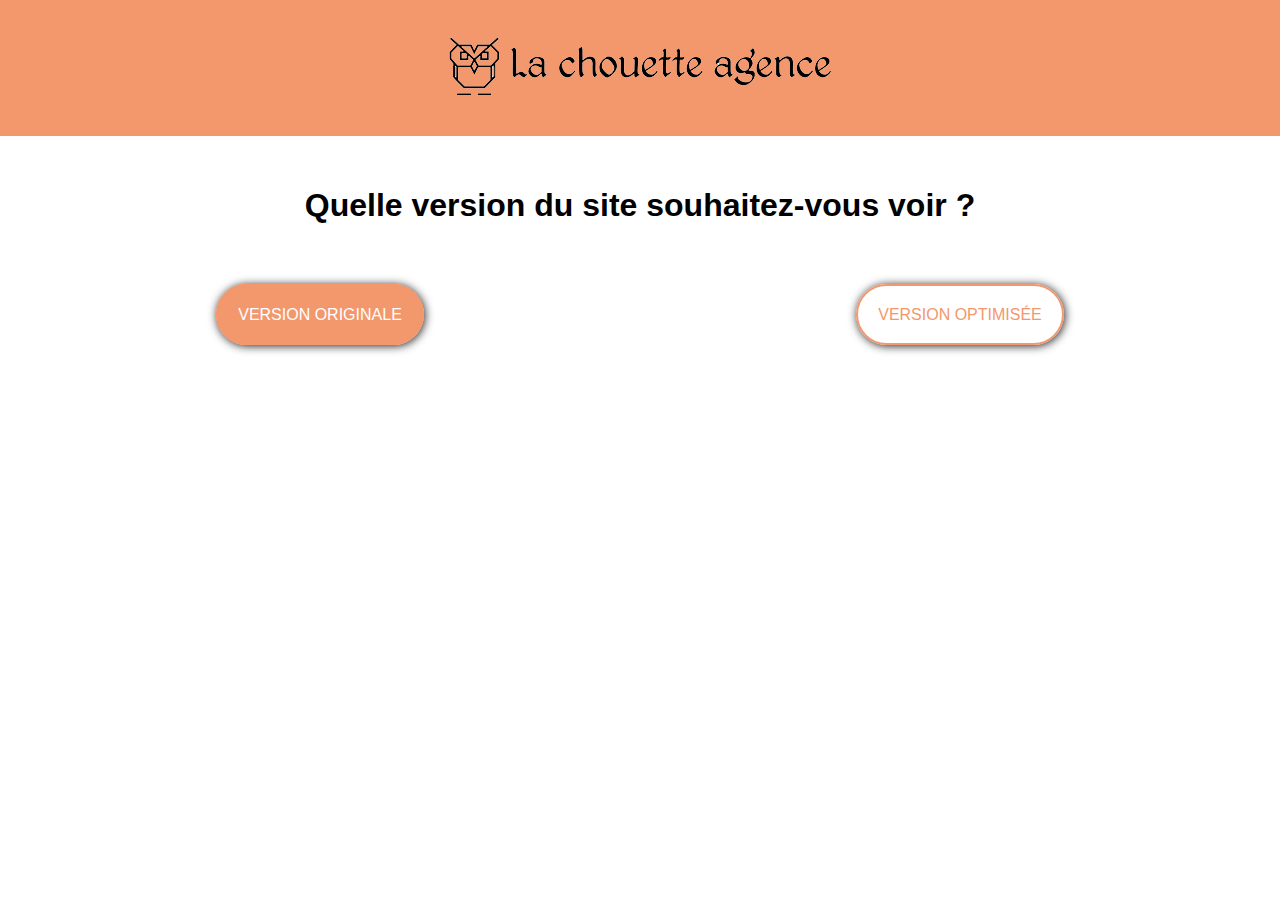
<file: index.html>
<!DOCTYPE html>
<html lang="fr">
<head>
    <meta charset="UTF-8">
    <meta name="viewport" content="width=device-width, initial-scale=1.0">
    <link rel="shortcut icon" type="image/png" href="./update/favicon.jpg">
    <link rel="stylesheet" type="text/css" href="style.css">
    <title>La Chouette agence</title>
</head>

<body>
<header>
    <img src="original/img/la-chouette-agence.png" alt="Logo de la Chouette agence" />
</header>

<main>
    <section>
        <h1>Quelle version du site souhaitez-vous voir ?</h1>
        <div class="div-choice">
            <div>
                <a target="_blank" href="original/index.html" class="btn-main btn-old">Version originale</a>
            </div>
            <div>
                <a target="_blank" href="update/index.html" class="btn-main btn-new">Version optimisée</a>
            </div>
        </div>
    </section>
</main>

</body>
</html>
</file>
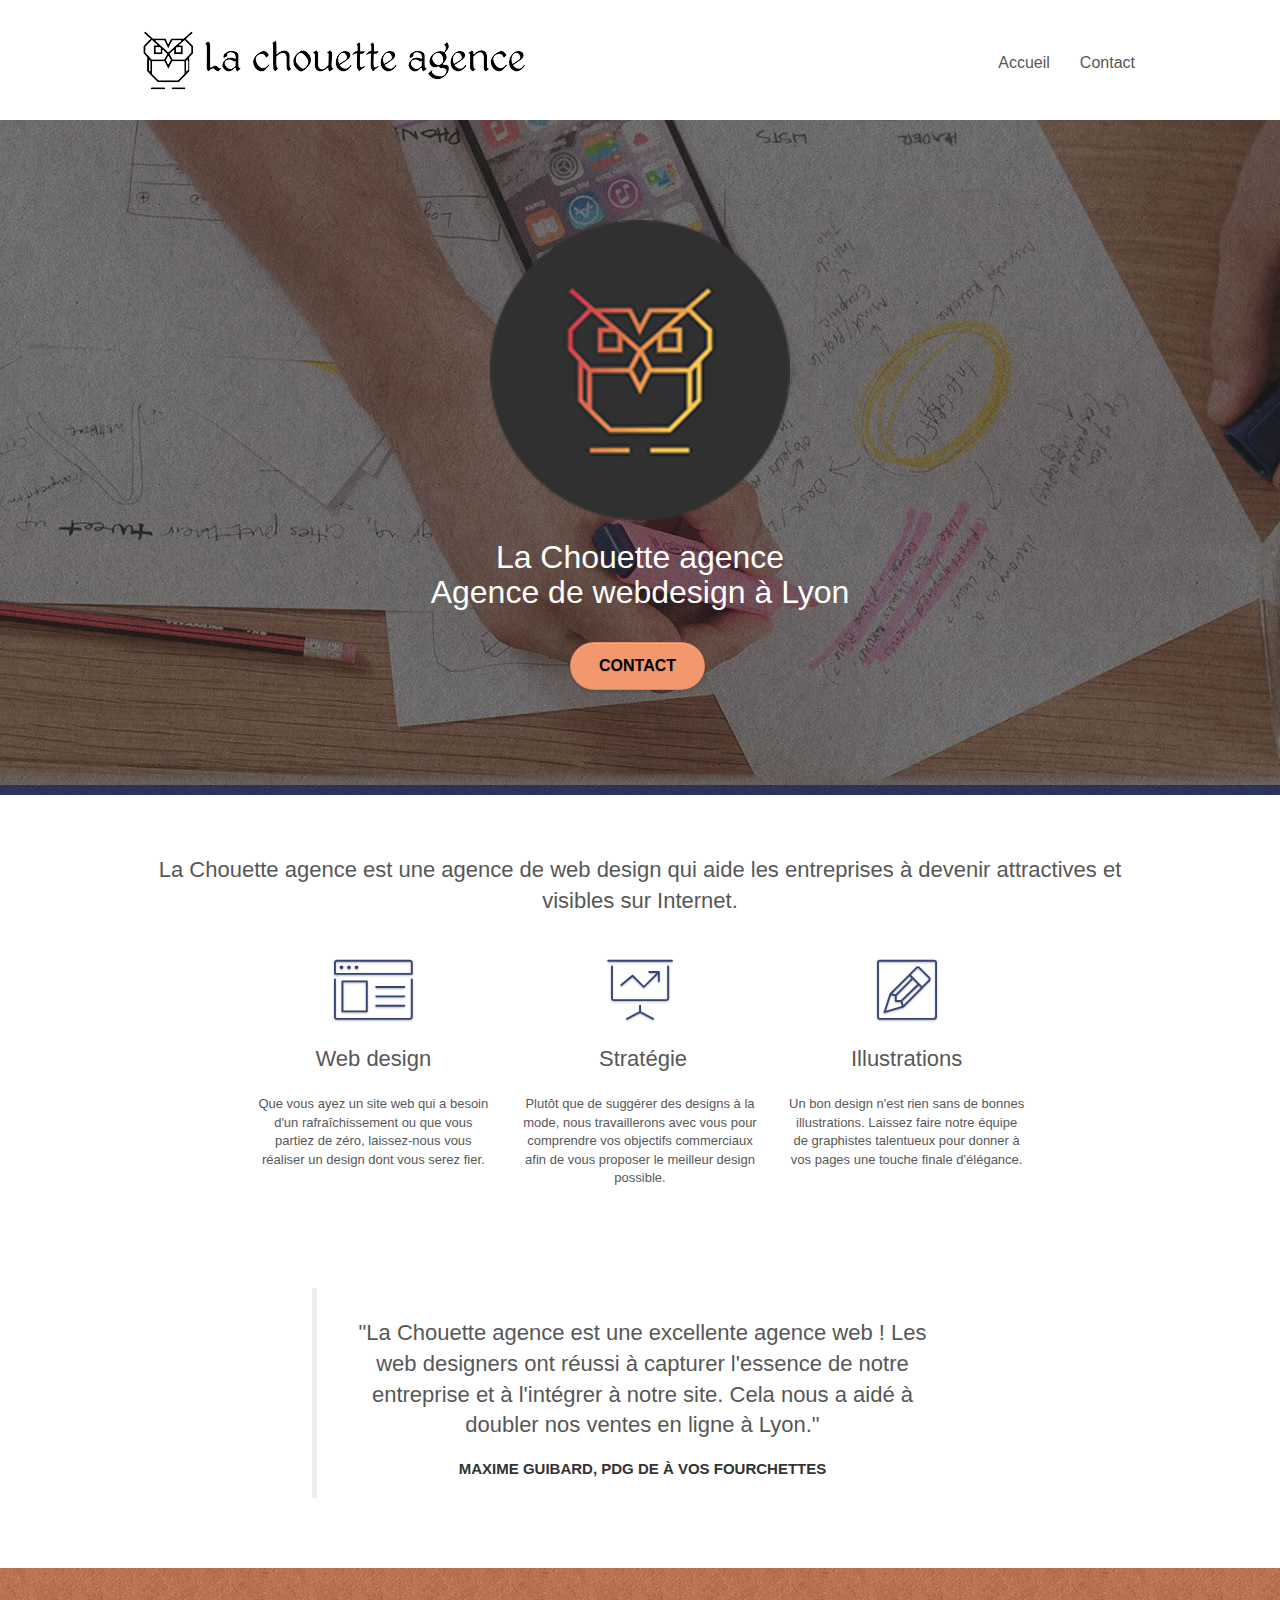
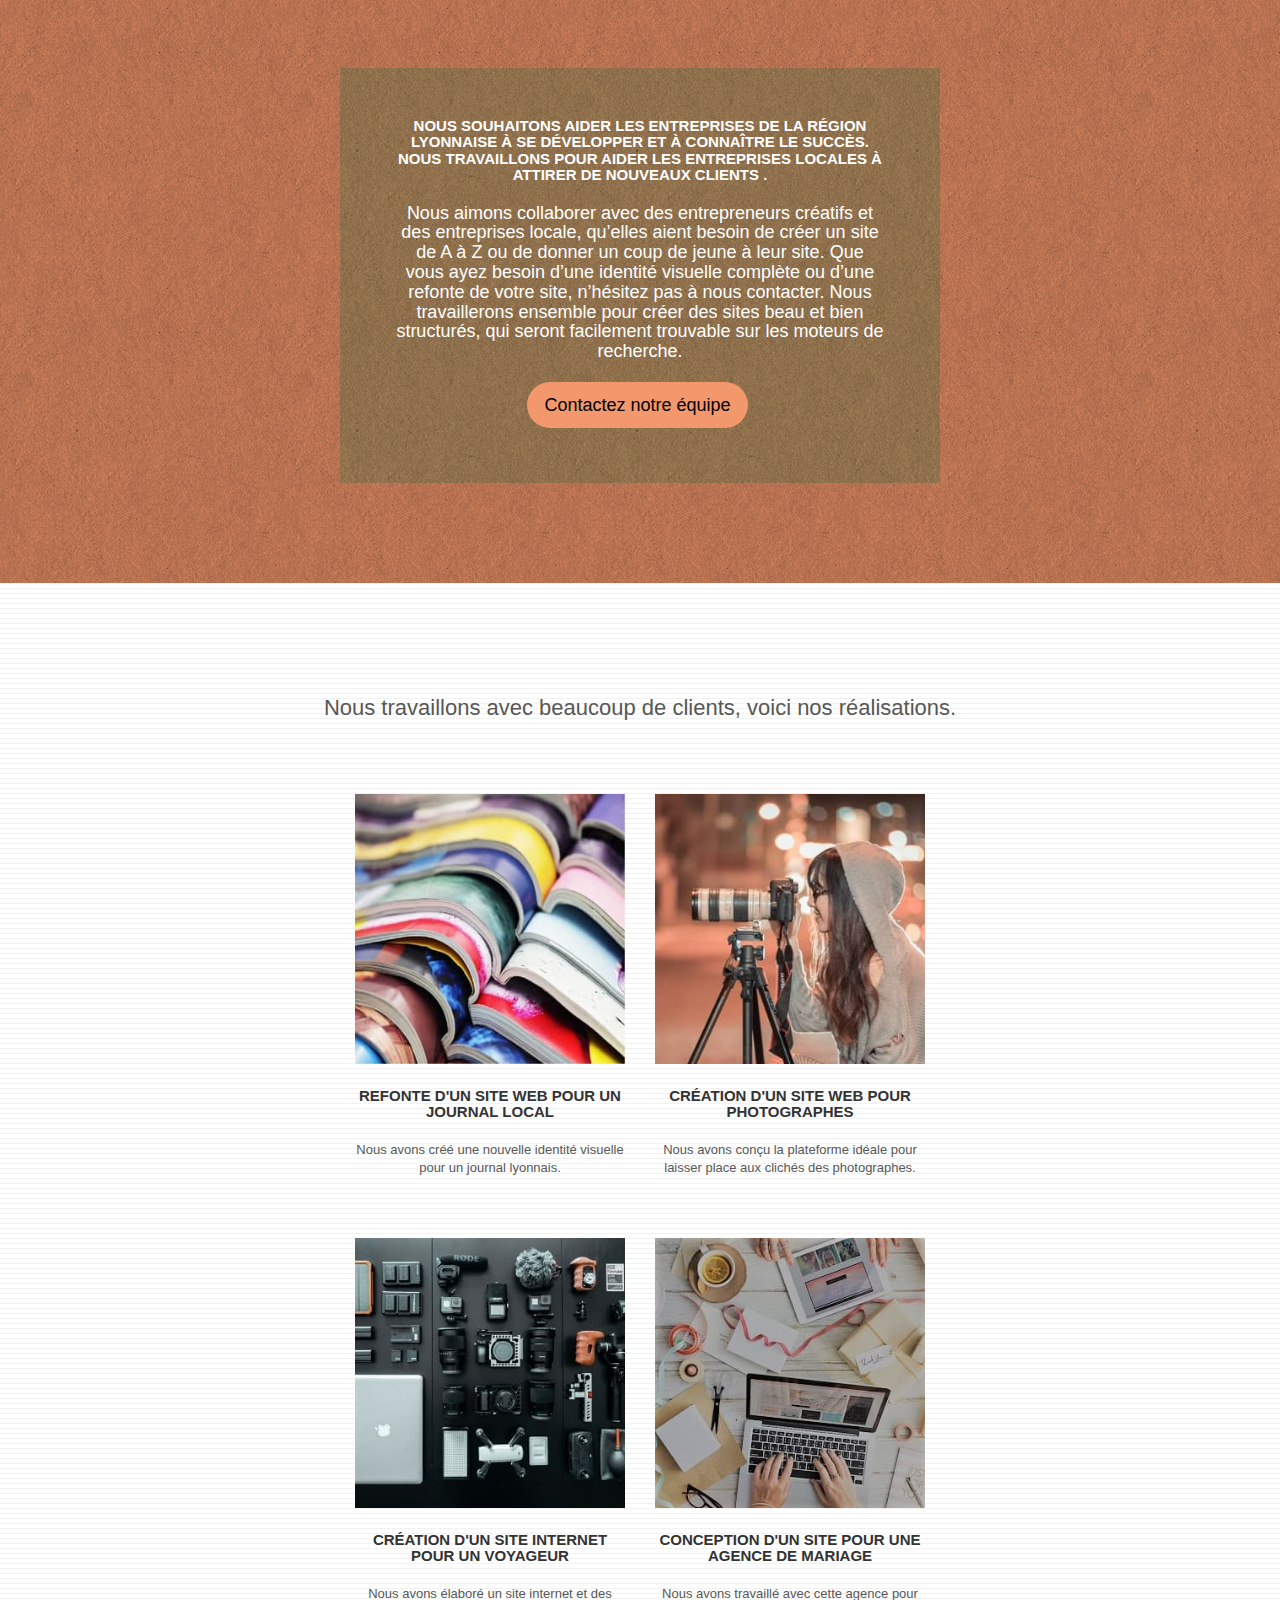
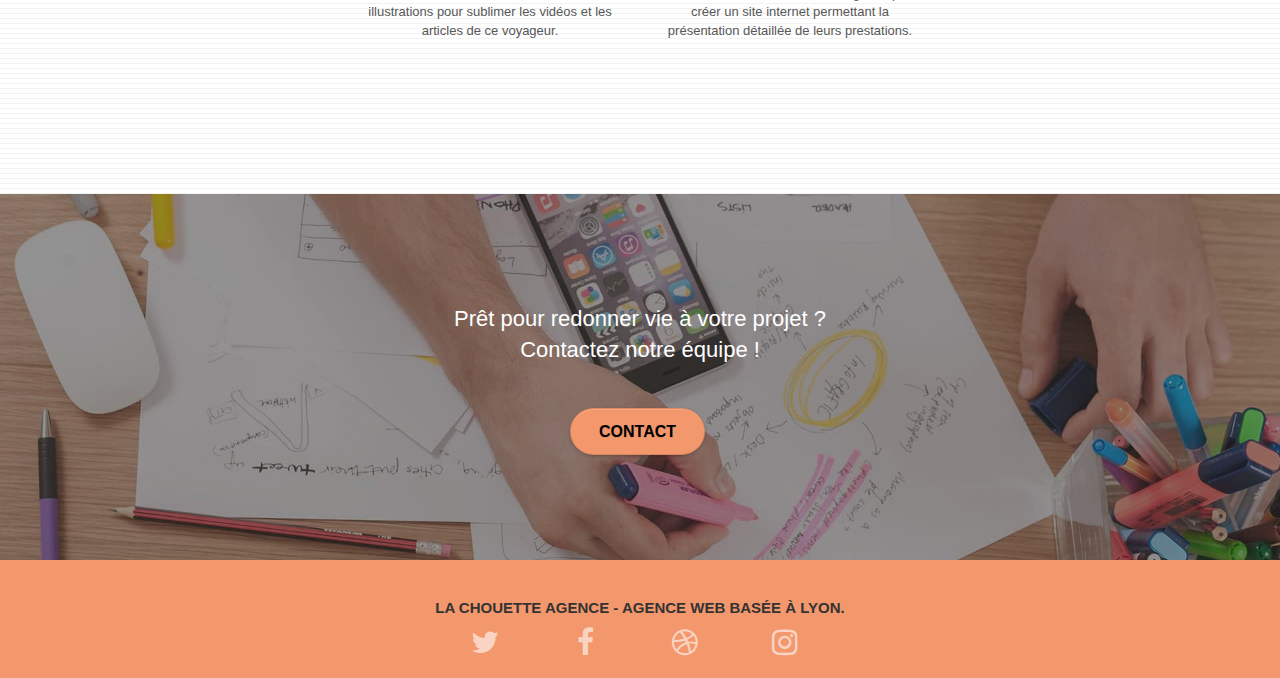
<file: update/index.html>
<!DOCTYPE html>
<html lang="fr">
<head>
    <meta charset="UTF-8">
    <meta name="description" content="La Chouette agence, une agence de webdesign basée à Lyon qui aide les entreprises à devenir attractives et visibles sur Internet en définissant une stratégie et un design à votre image.">
    <meta name="viewport" content="width=device-width, initial-scale=1.0">
    <link rel="shortcut icon" type="image/png" href="favicon.jpg">
    <link rel="stylesheet" type="text/css" href="./css/bootstrap.min.css">
    <link rel="stylesheet" type="text/css" href="style.min.css">
    <link rel="stylesheet" type="text/css" href="./css/font-awesome.min.css">
    <link rel="stylesheet" type="text/css" href="./css/et-line.min.css">

    <title>La Chouette agence - Accueil</title>
</head>

<body>
<!-- Principal conteneur -->
<div class="page-container">

    <!-- Header -->
    <header class="bloc bgc-white l-bloc " id="bloc-0">
        <div class="container bloc-sm">
            <nav class="navbar row">
                <div class="navbar-header">
                    <a class="navbar-brand" href="index.html">
                        <img src="img/la-chouette-agence.png" alt="Logo de la chouette agence, agence de web design à Lyon" title="Retour à l'accueil"/>
                    </a>
                    <button id="nav-toggle" type="button" class="ui-navbar-toggle navbar-toggle" data-toggle="collapse" data-target=".navbar-1">
                        <span class="sr-only">Toggle navigation</span>
                        <span class="icon-bar"></span>
                        <span class="icon-bar"></span>
                        <span class="icon-bar"></span>
                    </button>
                </div>
                <div class="collapse navbar-collapse navbar-1 special-dropdown-nav">
                    <ul class="site-navigation nav navbar-nav">
                        <li>
                            <a href="index.html" aria-label="page d'accueil">Accueil</a>
                        </li>
                        <li>
                            <a href="page2.html" aria-label="page contact">Contact</a>
                        </li>
                    </ul>
                </div>
            </nav>
        </div>
    </header>


    <!-- Section Presentation -->
    <section class="bloc bgc-dark-slate-blue bg-banniere d-bloc bg-t-edge bloc-bg-texture texture-paper b-parallax" id="bloc-1-hero">
        <div class="container bloc-lg">
            <div class="row tight-width-whitespace">
                <div class="col-sm-12">
                    <img src="img/logo.png" class="center-block image-resize-mode" alt="Logo de la Chouette agence" />
                    <h1 class="text-center hero-bloc-text tc-white ">
                        La Chouette agence <br> Agence de webdesign à Lyon
                    </h1>

                    <div class="text-center">
                        <a href="page2.html" aria-label="rejoindre la page contact" class="btn btn-lg btn-clean btn-rd cta-hero btn-atomic-tangerine" id="cta-hero">Contact</a>
                    </div>
                </div>
            </div>
        </div>
    </section>


    <!-- Section Services -->
    <section class="bloc bgc-white l-bloc" id="bloc-2-services">
        <div class="container bloc-md">
            <div class="row">
                <div class="col-sm-12 text-center">
                    <h2 class="mg-md text-center">La Chouette agence est une agence de web design qui aide les entreprises à devenir attractives et visibles sur Internet.</h2>
                </div>
            </div>

            <div class="row voffset-lg med-width-whitespace">
                <div class="col-sm-4">
                    <div class="text-center">
                        <span class="et-icon-browser sm-shadow icon-dark-slate-blue icons icon-lg"></span>
                    </div>
                    <h2 class="mg-md text-center">
                        Web design
                    </h2>
                    <p class="text-center ">
                        Que vous ayez un site web qui a besoin d'un rafraîchissement ou que vous partiez de zéro, laissez-nous vous réaliser un design dont vous serez fier.
                    </p>
                </div>

                <div class="col-sm-4">
                    <div class="text-center">
                        <span class="et-icon-presentation sm-shadow icon-dark-slate-blue icons icon-lg"></span>
                    </div>
                    <h2 class="mg-md text-center">
                        &nbsp;Stratégie
                    </h2>
                    <p class="text-center ">
                        Plutôt que de suggérer des designs à la mode, nous travaillerons avec vous pour comprendre vos objectifs commerciaux afin de vous proposer le meilleur design possible.<br>
                    </p>
                </div>

                <div class="col-sm-4">
                    <div class="text-center">
                        <span class="et-icon-edit sm-shadow icon-dark-slate-blue icons icon-lg"></span>
                    </div>
                    <h2 class="mg-md text-center">
                        Illustrations
                    </h2>
                    <p class="text-center ">
                        Un bon design n'est rien sans de bonnes illustrations. Laissez faire notre équipe de graphistes talentueux pour donner à vos pages une touche finale d'élégance.
                    </p>
                </div>
            </div>
            <div class="row voffset-lg voffset">
                <div class="col-xs-12 col-md-8 col-md-offset-2 text-center">
                    <blockquote class="mg-md text-center">
                        <h2>
                            "La Chouette agence est une excellente agence web ! Les web designers ont réussi à capturer l'essence de notre entreprise et à l'intégrer à notre site. Cela nous a aidé à doubler nos ventes en ligne à Lyon."
                        </h2>
                        <h3>Maxime Guibard, PDG de À vos fourchettes</h3>
                    </blockquote>
                </div>
            </div>
        </div>
    </section>


    <!-- Section Description -->
    <section class="bloc tc-white bgc-atomic-tangerine bg-presentation d-bloc bloc-bg-texture texture-paper b-parallax" id="bloc-3-what-i-do">
        <div class="container bloc-lg">
            <div class="row tight-width-whitespace black-background">
                <div class="col-sm-12">
                    <h3 class="mg-md text-center tc-white">
                        Nous souhaitons aider les entreprises de la région lyonnaise à se développer et à connaître le succès. Nous travaillons pour aider les entreprises locales à attirer de nouveaux clients .<br>
                    </h3>
                    <h4 class="text-center white">
                        Nous aimons collaborer avec des entrepreneurs créatifs et des entreprises locale, qu’elles aient besoin de créer un site de A à Z ou de donner un coup de jeune à leur site. Que vous ayez besoin d’une identité visuelle complète ou d’une refonte de votre site, n’hésitez pas à nous contacter. Nous travaillerons ensemble pour créer des sites beau et bien structurés, qui seront facilement trouvable sur les moteurs de recherche. <br><br>
                        <a class="btn btn-atomic-tangerine btn-rd btn-lg" href="page2.html" aria-label="Lien vers la page contact">Contactez notre équipe</a><br>
                    </h4>
                </div>
            </div>
        </div>
    </section>


    <!-- Section Portfolio -->
    <section class="bloc bgc-white bg-lines-h2-bg bg-repeat l-bloc" id="bloc-4-portfolio">
        <div class="container bloc-lg">
            <div class="row">
                <div class="col-sm-12 text-center">
                    <h2 class="mg-md text-center">
                        Nous travaillons avec beaucoup de clients, voici nos réalisations.
                    </h2>
                </div>
            </div>

            <div class="row tight-width-whitespace portfolio-row">
                <div class="col-sm-6">
                    <a href="#" data-lightbox="img/1.jpg" data-gallery-id="gallery-1" data-caption="Refonte d'un site web pour un journal local" data-frame="snapshot-lb"><img src="img/1.jpg" alt="Refonte d'un site web pour un journal local" title="agrandir image refonte web" class="img-responsive portfolio-thumb" /></a>
                    <h3 class="mg-md text-center">
                        Refonte d'un site web pour un journal local
                    </h3>
                    <p class="text-center">
                        Nous avons créé une nouvelle identité visuelle pour un journal lyonnais.
                    </p>
                </div>

                <div class="col-sm-6">
                    <a href="#" data-lightbox="img/2.jpg" data-gallery-id="gallery-1" data-caption="Création d'un site web pour photographes" data-frame="snapshot-lb"><img src="img/2.jpg" class="img-responsive portfolio-thumb" alt="Création d'un site web pour photographes" title="agrandir image creation site web"/></a>
                    <h3 class="mg-md text-center">
                        Création d'un site web pour photographes
                    </h3>
                    <p class="text-center">
                        Nous avons conçu la plateforme idéale pour laisser place aux clichés des photographes.
                    </p>
                </div>
            </div>

            <div class="row tight-width-whitespace portfolio-row">
                <div class="col-sm-6">
                    <a href="#" data-lightbox="img/3.jpg" data-gallery-id="gallery-1" data-caption="Création d'un site internet pour un voyageur" data-frame="snapshot-lb"><img src="img/3.jpg" class="img-responsive portfolio-thumb" alt="Création d'un site internet pour voyageur" title="agrandir image creation site voyageur"/></a>
                    <h3 class="mg-md text-center">
                        Création d'un site internet pour un voyageur
                    </h3>
                    <p class="text-center">
                        Nous avons élaboré un site internet et des illustrations pour sublimer les vidéos et les articles de ce voyageur.
                    </p>
                </div>

                <div class="col-sm-6">
                    <a href="#" data-lightbox="img/4.jpg" data-gallery-id="gallery-1" data-caption="Conception d'un site pour une agence de mariage" data-frame="snapshot-lb"><img src="img/4.jpg" class="img-responsive portfolio-thumb" alt="Création d'un site web pour agence de mariage" title="agrandir image conception site"/></a>
                    <h3 class="mg-md text-center">
                        Conception d'un site pour une agence de mariage
                    </h3>
                    <p class="text-center">
                        Nous avons travaillé avec cette agence pour créer un site internet permettant la présentation détaillée de leurs prestations.
                    </p>
                </div>
            </div>
        </div>
    </section>


    <!-- Section Contact -->
    <section class="bloc bgc-dark-slate-blue bg-banniere d-bloc bloc-bg-texture" id="bloc-5-cta">
        <div class="container bloc-lg">
            <div class="row">
                <h2 class="mg-md text-center tc-white">
                    Prêt pour redonner vie à votre projet ?<br>Contactez notre équipe !
                </h2>
                <div class="col-sm-12 text-center">
                    <a href="page2.html" class="btn btn-atomic-tangerine btn-clean btn-rd btn-lg cta-hero" aria-label="Aller sur la page Contact">Contact</a>
                </div>
            </div>
        </div>
    </section>

    <!-- ScrollToTop Button -->
    <a class="bloc-button btn btn-d scrollToTop" onclick="scrollToTarget('1')"><span class="fa fa-chevron-up"></span></a>

    <!-- Footer -->
    <footer class="bloc bgc-atomic-tangerine d-bloc" id="bloc-8">
        <div class="container bloc-sm">
            <div class="row">
                <div class="col-xs-12">
                    <h3 class="text-center">
                        La Chouette agence - Agence web basée à Lyon.
                    </h3>

                    <div class="row row-no-gutters social">

                        <div class="col-xs-3">
                            <div class="text-center">
                                <a class="social" aria-label="Lien vers Twitter" href="https://twitter.com/?lang=fr">
                                    <i class="fa fa-twitter icon-md"></i>
                                </a>
                            </div>
                        </div>

                        <div class="col-xs-3">
                            <div class="text-center">
                                <a class="social" aria-label="Lien vers Facebook" href="https://www.facebook.com/">
                                    <i class="fa fa-facebook icon-md"></i>
                                </a>
                            </div>
                        </div>

                        <div class="col-xs-3">
                            <div class="text-center">
                                <a class="social" aria-label="Lien vers Dribble" href="https://dribbble.com/">
                                    <i class="fa fa-dribbble icon-md"></i>
                                </a>
                            </div>
                        </div>

                        <div class="col-xs-3">
                            <div class="text-center">
                                <a class="social" aria-label="Lien vers Instagram" href="https://www.instagram.com/?hl=fr">
                                    <i class="fa fa-instagram icon-md"></i>
                                </a>
                            </div>
                        </div>
                    </div>
                </div>
            </div>
        </div>
    </footer>

</div>
<!-- Fin du conteneur principal -->

<!-- Scripts JS -->
<script src="./js/jquery-2.1.0.min.js"></script>
<script src="./js/bootstrap.min.js"></script>
<script src="./js/blocs.min.js"></script>
<script src="./js/jquery.touchSwipe.min.js" defer></script>
<script src="./js/gmaps.min.js"></script>

</body>
</html>
</file>
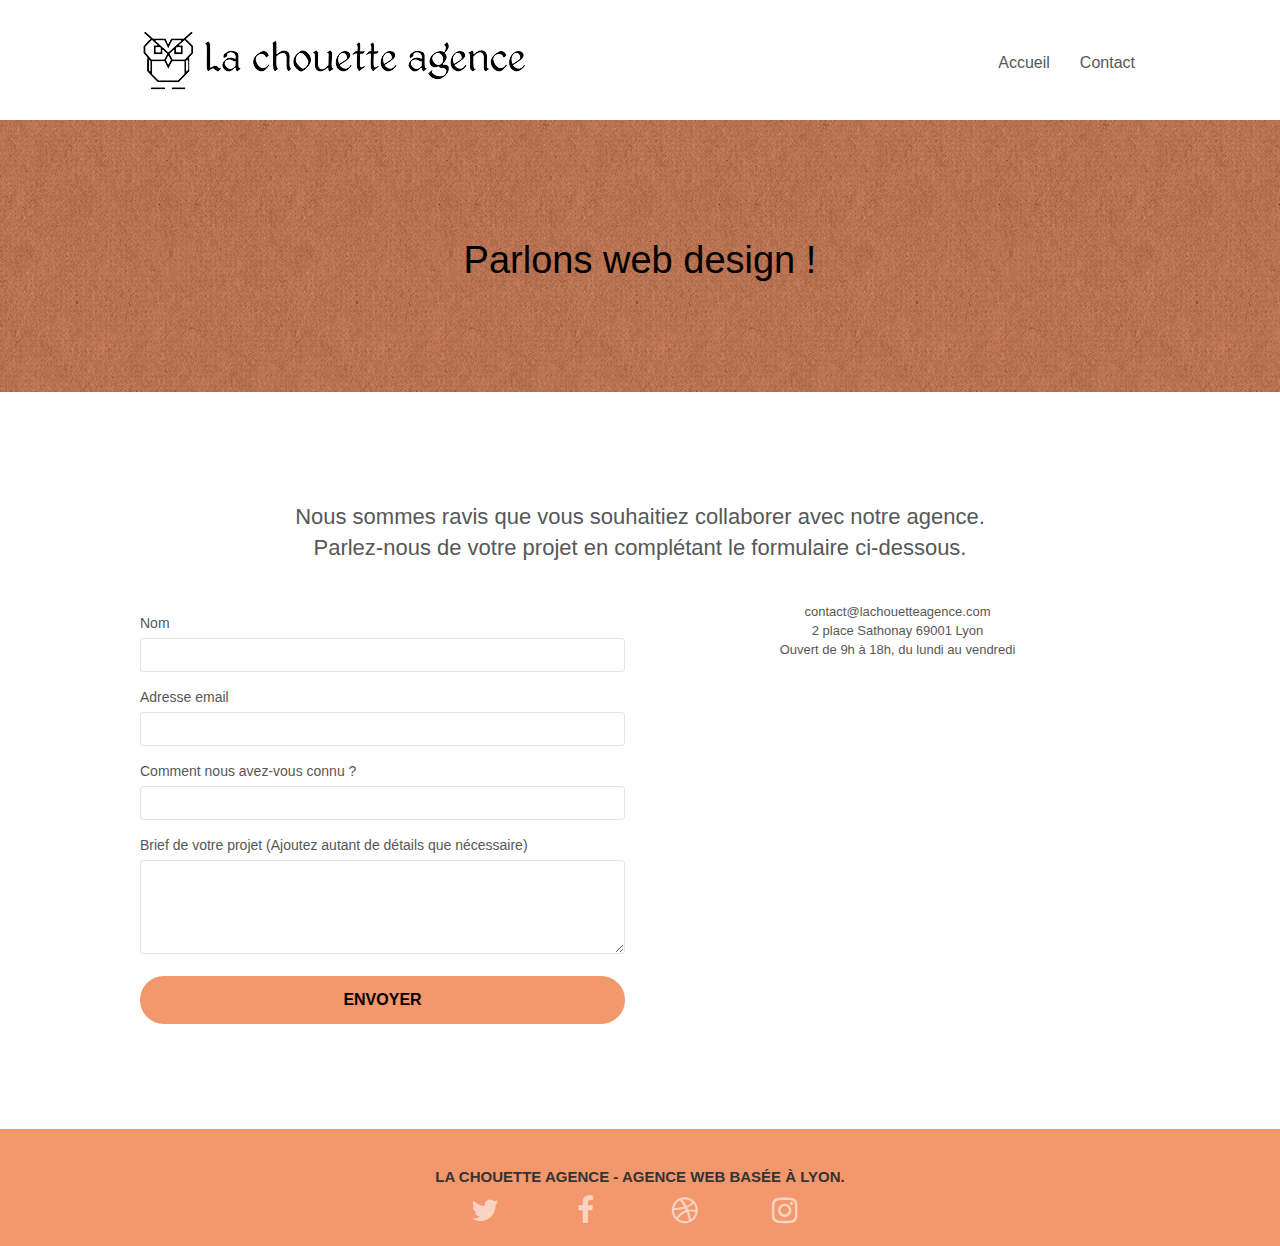
<file: update/page2.html>
<!DOCTYPE html>
<html lang="fr">
<head>
    <meta charset="UTF-8">
    <meta name="description" content="La chouette agence, pour toute question sur notre agence ou devis pour une refonte webdesign de votre site, contactez-nous et retrouvez-nous sur vos réseaux sociaux favoris.">
    <meta name="viewport" content="width=device-width, initial-scale=1.0">
    <link rel="shortcut icon" type="image/png" href="favicon.jpg">
    <link rel="stylesheet" type="text/css" href="./css/bootstrap.min.css">
    <link rel="stylesheet" type="text/css" href="style.min.css">
    <link rel="stylesheet" type="text/css" href="./css/font-awesome.min.css">
    <link rel="stylesheet" type="text/css" href="./css/et-line.min.css">

    <title>La Chouette agence - Contact</title>
</head>
<body>
<!-- Début conteneur principal -->
<div class="page-container">

    <!-- Header -->
    <header class="bloc bgc-white l-bloc " id="bloc-0">
        <div class="container bloc-sm">
            <nav class="navbar row">
                <div class="navbar-header">
                    <a class="navbar-brand" href="index.html">
                        <img src="img/la-chouette-agence.png" alt="Logo de la Chouette agence, agence de web design à Lyon" title="Retour à l'accueil">
                    </a>
                    <button id="nav-toggle" type="button" class="ui-navbar-toggle navbar-toggle" data-toggle="collapse" data-target=".navbar-1">
                        <span class="sr-only">Toggle navigation</span>
                        <span class="icon-bar"></span>
                        <span class="icon-bar"></span>
                        <span class="icon-bar"></span>
                    </button>
                </div>
                <div class="collapse navbar-collapse navbar-1 special-dropdown-nav">
                    <ul class="site-navigation nav navbar-nav">
                        <li>
                            <a href="index.html" aria-label="lien vers la page d'accueil" title="page d'accueil">Accueil</a>
                        </li>
                        <li>
                            <a href="page2.html" aria-label="lien vers la page de contact" title="page de contact">Contact</a>
                        </li>
                    </ul>
                </div>
            </nav>
        </div>
    </header>


    <!-- Section contact -->
    <div class="bloc bg-dots-bg bg-repeat bgc-atomic-tangerine d-bloc bloc-bg-texture texture-paper" id="bloc-6">
        <div class="container bloc-lg">
            <div class="row">
                <div class="col-sm-12">
                    <h1 class="text-center hero-bloc-text">
                        Parlons web design !
                    </h1>

                </div>
            </div>
        </div>
    </div>


    <!-- Section Formulaire -->
    <div class="bloc bgc-white l-bloc" id="bloc-7">
        <div class="container bloc-lg">
            <h2 class="text-center mg-lg tc-black">
                Nous sommes ravis que vous souhaitiez collaborer avec notre agence.<br>
                Parlez-nous de votre projet en complétant le formulaire ci-dessous.
            </h2>
            <div class="row">
                <div class="col-sm-6">
                    <form id="form_1" novalidate>
                        <div class="form-group" role="group" aria-labelledby="coordonnees">
                            <p id="coordonnees"></p>
                            <label for="name">
                                Nom
                            </label>
                            <input id="name" class="form-control" aria-required="true" aria-label="entrez votre nom" />
                        </div>

                        <div class="form-group">
                            <label for="email">
                                Adresse email
                            </label>
                            <input id="email" class="form-control" type="email" aria-required="true" aria-label="entrez votre email" />
                        </div>

                        <div class="form-group">
                            <label for="input_504">
                                Comment nous avez-vous connu ?
                            </label>
                            <input class="form-control" type="text" aria-required="true" aria-label="indiquez comment vous nous avez connu" id="input_504"/>
                        </div>

                        <div class="form-group">
                            <label for="message">
                                Brief de votre projet (Ajoutez autant de détails que nécessaire)<br>
                            </label><textarea id="message" class="form-control" rows="4" cols="50" aria-required="true" aria-label="decrivez nous votre projet en détail"></textarea>
                        </div>
                        <button class="btn-rd bloc-button btn btn-lg btn-block cta-hero btn-atomic-tangerine" aria-label="envoyez votre message" type="submit">
                            Envoyer
                        </button>
                    </form>
                </div>
                <aside class="col-sm-6">
                    <p class="text-center">
                        <a href="mailto:contact@lachouetteagence.com" aria-label="contacter l'agence par email">contact@lachouetteagence.com</a><br>
                        2 place Sathonay 69001 Lyon<br>
                        Ouvert de 9h à 18h, du lundi au vendredi<br>
                    </p>
                </aside>
            </div>
        </div>
    </div>


    <!-- ScrollToTop Button -->
    <a class="bloc-button btn btn-d scrollToTop" onclick="scrollToTarget('1')">
        <span class="fa fa-chevron-up"></span>
    </a>


    <!-- Footer -->
    <footer class="bloc bgc-atomic-tangerine d-bloc" id="bloc-8">
        <div class="container bloc-sm">
            <div class="row">
                <div class="col-xs-12">
                    <h3 class="text-center">
                        La Chouette agence - Agence web basée à Lyon.
                    </h3>
                    <div class="row row-no-gutters social">
                        <div class="col-xs-3">
                            <div class="text-center">
                                <a class="social" aria-label="lien vers Twitter" href="https://twitter.com/?lang=fr">
                                    <i class="fa fa-twitter icon-md"></i>
                                </a>
                            </div>
                        </div>

                        <div class="col-xs-3">
                            <div class="text-center">
                                <a class="social" aria-label="lien vers Facebook" href="https://www.facebook.com/">
                                    <i class="fa fa-facebook icon-md"></i>
                                </a>
                            </div>
                        </div>

                        <div class="col-xs-3">
                            <div class="text-center">
                                <a class="social" aria-label="lien vers Dribble" href="https://dribbble.com/">
                                    <i class="fa fa-dribbble icon-md"></i>
                                </a>
                            </div>
                        </div>

                        <div class="col-xs-3">
                            <div class="text-center">
                                <a class="social" aria-label="lien vers Instagram" href="https://www.instagram.com/?hl=fr">
                                    <i class="fa fa-instagram icon-md"></i>
                                </a>
                            </div>
                        </div>
                    </div>
                </div>
            </div>
        </div>
    </footer>

</div>
<!-- Fin du conteneur principal -->

<!-- Scripts JS -->
<script src="./js/jquery-2.1.0.min.js"></script>
<script src="./js/bootstrap.min.js"></script>
<script src="./js/blocs.min.js"></script>
<script src="./js/jqBootstrapValidation.min.js"></script>
<script src="./js/formHandler.min.js"></script>

</body>
</html>
</file>
<file: style.css>
body {
    margin: 0;
    padding: 0;
    font-family: "Helvetica", "sans-serif";
    text-align: center;
}

a {
    text-decoration: none;
    color: black;
}

header {
    background: #f3976c;
}

header,
h1 {
    text-align: center;
    padding: 30px 0;
}

.div-choice {
    display: flex;
    justify-content: space-around;
    padding: 30px 0;
}

.btn-main {
    padding: 20px;
    border-radius: 40px;
    font-size: 16px;
    box-shadow: 1px 1px 10px #202020;
    text-transform: uppercase;
}

.btn-old {
    border: 2px solid #f3976c;
    background-color: #f3976c;
    color: #fff;
}

.btn-old:hover {
    background-color: white;
    color: #f3976c;
    box-shadow: 2px 2px 20px #404040;
}

.btn-new {
    border: 2px solid #f3976c;
    color: #f3976c;
}

.btn-new:hover {
    background-color: #f3976c;
    color: white;
    box-shadow: 2px 2px 20px #404040;
}
</file>
<file: update/style.min.css>
body{margin:0;padding:0;background:#fff;overflow-x:hidden;-webkit-font-smoothing:antialiased;-moz-osx-font-smoothing:grayscale;
}

a,button{transition:all .3s ease-in-out;outline:0!important;
}

a:hover{text-decoration:none;cursor:pointer;
}

#page-loading-blocs-notifaction{position:fixed;top:0;bottom:0;width:100%;z-index:100000;background:#fff url(img/pageload-spinner.gif) no-repeat center center;
}

.bloc{width:100%;clear:both;background:50% 50% no-repeat;padding:0 50px;-webkit-background-size:cover;-moz-background-size:cover;-o-background-size:cover;background-size:cover;position:relative;
}

.bloc .container{padding-left:0;padding-right:0;
}

.bloc-lg{padding:100px 50px;
}

.bloc-md{padding:50px;
}

.bloc-sm{padding:20px 50px;
}

.bg-b-edge,.bg-bl-edge,.bg-br-edge,.bg-center,.bg-l-edge,.bg-r-edge,.bg-repeat,.bg-t-edge,.bg-tl-edge,.bg-tr-edge{-webkit-background-size:auto!important;-moz-background-size:auto!important;-o-background-size:auto!important;background-size:auto!important;
}

.bg-repeat{background:repeat;
}

.bg-t-edge{background:top no-repeat;
}

.bloc-bg-texture::before{content:"";background-size:2px 2px;position:absolute;top:0;bottom:0;left:0;right:0;
}

.texture-paper::before{background:url(img/texture-paper.png);background-size:280px 280px;
}

.b-parallax{background-attachment:fixed;
}

.d-bloc{color:rgba(255,255,255,.7);
}

.d-bloc button:hover{color:rgba(255,255,255,.9);
}

.d-bloc .icon-round,.d-bloc .icon-rounded,.d-bloc .icon-semi-rounded-a,.d-bloc .icon-semi-rounded-b,.d-bloc .icon-square{border-color:rgba(255,255,255,.9);
}

.d-bloc .divider-h span{border-color:rgba(255,255,255,.2);
}

.d-bloc .a-btn,.d-bloc .navbar a,.d-bloc .navbar-brand,.d-bloc a .icon-lg,.d-bloc a .icon-md,.d-bloc a .icon-sm,.d-bloc a .icon-xl,.d-bloc h1 a,.d-bloc h2 a,.d-bloc h3 a,.d-bloc h4 a,.d-bloc h5 a,.d-bloc h6 a,.d-bloc p a{color:rgba(255,255,255,.6);
}

.d-bloc .a-btn:hover,.d-bloc .navbar a:hover,.d-bloc .navbar-brand:hover,.d-bloc a:hover .icon-lg,.d-bloc a:hover .icon-md,.d-bloc a:hover .icon-sm,.d-bloc a:hover .icon-xl,.d-bloc h1 a:hover,.d-bloc h2 a:hover,.d-bloc h3 a:hover,.d-bloc h4 a:hover,.d-bloc h5 a:hover,.d-bloc h6 a:hover,.d-bloc p a:hover{color:rgba(255,255,255,1);
}

.d-bloc .navbar-toggle .icon-bar{background:rgba(255,255,255,1);
}

.d-bloc .btn-wire,.d-bloc .btn-wire:hover{color:rgba(255,255,255,1);border-color:rgba(255,255,255,1);
}

.d-bloc .panel{color:rgba(0,0,0,.5);
}

.d-bloc .panel button:hover{color:rgba(0,0,0,.7);
}

.d-bloc .panel icon{border-color:rgba(0,0,0,.7);
}

.d-bloc .panel .divider-h span{border-color:rgba(0,0,0,.1);
}

.d-bloc .panel .a-btn{color:rgba(0,0,0,.6);
}

.d-bloc .panel .a-btn:hover{color:rgba(0,0,0,1);
}

.d-bloc .panel .btn-wire,.d-bloc .panel .btn-wire:hover{color:rgba(0,0,0,.7);border-color:rgba(0,0,0,.3);
}

.d-bloc .panel,.l-bloc{color:rgba(0,0,0,.5);
}

.d-bloc .panel button:hover,.l-bloc button:hover{color:rgba(0,0,0,.7);
}

.l-bloc .icon-round,.l-bloc .icon-rounded,.l-bloc .icon-semi-rounded-a,.l-bloc .icon-semi-rounded-b,.l-bloc .icon-square{border-color:rgba(0,0,0,.7);
}

.d-bloc .panel .divider-h span,.l-bloc .divider-h span{border-color:rgba(0,0,0,.1);
}

.d-bloc .panel .a-btn,.l-bloc .a-btn,.l-bloc .navbar a,.l-bloc .navbar-brand,.l-bloc a .icon-lg,.l-bloc a .icon-md,.l-bloc a .icon-sm,.l-bloc a .icon-xl,.l-bloc h1 a,.l-bloc h2 a,.l-bloc h3 a,.l-bloc h4 a,.l-bloc h5 a,.l-bloc h6 a,.l-bloc p a{color:rgba(0,0,0,.6);
}

.d-bloc .panel .a-btn:hover,.l-bloc .a-btn:hover,.l-bloc .navbar a:hover,.l-bloc .navbar-brand:hover,.l-bloc a:hover .icon-lg,.l-bloc a:hover .icon-md,.l-bloc a:hover .icon-sm,.l-bloc a:hover .icon-xl,.l-bloc h1 a:hover,.l-bloc h2 a:hover,.l-bloc h3 a:hover,.l-bloc h4 a:hover,.l-bloc h5 a:hover,.l-bloc h6 a:hover,.l-bloc p a:hover{color:rgba(0,0,0,1);
}

.l-bloc .navbar-toggle .icon-bar{color:rgba(0,0,0,.6);
}

.d-bloc .panel .btn-wire,.d-bloc .panel .btn-wire:hover,.l-bloc .btn-wire,.l-bloc .btn-wire:hover{color:rgba(0,0,0,.7);border-color:rgba(0,0,0,.3);
}

.voffset{margin-top:30px;
}

.voffset-lg{margin-top:80px;
}

.row-no-gutters{margin-right:0;margin-left:0;
}

.row.row-no-gutters>[class*=" col-"],.row.row-no-gutters>[class^=col-]{padding-right:0;padding-left:0;
}

#bloc-1-hero h1{font-size:32px;
}

.navbar{margin-bottom:0;z-index:1;
}

.navbar-brand{height:auto;padding:3px 15px;font-size:25px;font-weight:400;font-weight:600;line-height:44px;
}

.navbar-brand img{max-height:200px;margin:0 5px 0 0;display:inline;
}

.navbar-brand img[src$=svg]{min-width:100px;
}

.nav-center .navbar-brand img{margin:0;
}

.navbar .nav{padding-top:2px;margin-right:-16px;float:right;z-index:1;
}

.nav>li{float:left;margin-top:4px;font-size:16px;
}

.navbar-nav .open .dropdown-menu>li>a{text-align:inherit;
}

.nav>li a:focus,.nav>li a:hover{background:0 0;
}

.navbar-toggle{margin:10px 10px 0 0;border:0;
}

.navbar-toggle:hover{background:0 0!important;
}

.navbar-toggle .icon-bar{background-color:rgba(0,0,0,.5);width:26px;
}

.nav-invert .navbar .nav{float:left;
}

.nav-invert .navbar-brand,.nav-invert .navbar-header{float:right;position:relative;z-index:2;
}


@media (min-width:768px){
    .site-navigation{position:absolute;top:50%;right:20px;transform:translate(0,-50%);-webkit-transform:translateY(-50%);
    }
    .nav>li .dropdown-menu a,.nav>li .dropdown-menu a:hover{color:#484848;
    }
    .nav-invert .site-navigation{left:0;right:0;
    }
    .nav-center{text-align:center;
    }
    .nav-center .navbar-header{width:100%;
    }
    .nav-center .nav>li,.nav-center .navbar-brand,.nav-center .navbar-header{float:none;display:inline-block;
    }
    .nav-center .site-navigation{position:relative;width:100%;right:0;margin-right:0;margin-top:20px;
    }
    .nav-center.mini-nav .navbar-toggle{float:none;margin:10px auto 0;
    }
}

.nav>li>.dropdown a{background:0 0!important;display:block;padding:14px 15px;
}

nav .caret{margin:0 5px;
}

.dropdown-menu .dropdown-menu{top:-8px;left:100%;
}

.dropdown-menu .dropmenu-flow-right{top:100%;left:0;margin-left:-1px;border-top-left-radius:0;border-top-right-radius:0;
}

.dropdown-menu .dropdown span{border:4px solid #000;border-top-color:transparent;border-right-color:transparent;border-bottom-color:transparent;margin:6px -5px 0 0!important;float:right;
}

.mg-md{margin-top:10px;margin-bottom:20px;
}

.mg-lg{margin-top:10px;margin-bottom:40px;
}

.btn{margin:0 5px 5px 0;
}

.btn.pull-right{margin:0 0 5px 5px;
}

.btn-d,.btn-d:focus,.btn-d:hover{color:#fff;background:rgba(0,0,0,.3);
}

button{outline:0!important;
}

.btn-rd{border-radius:40px;
}

.btn-clean{border:1px solid rgba(0,0,0,.08);border-bottom-color:rgba(0,0,0,.1);text-shadow:0 1px 0 rgba(0,0,1,.1);box-shadow:0 1px 3px rgba(0,0,1,.25),inset 0 1px 0 0 rgba(255,255,255,.15);
}

.icon-md{font-size:30px!important;
}

.icon-lg{font-size:60px!important;
}

.sm-shadow{text-shadow:0 1px 2px rgba(0,0,0,.3);
}

.panel-sq,.panel-sq .panel-footer,.panel-sq .panel-heading{border-radius:0;
}

.panel-rd{border-radius:30px;
}

.panel-rd .panel-heading{border-radius:29px 29px 0 0;
}

.panel-rd .panel-footer{border-radius:0 0 29px 29px;
}

.form-control{border-color:rgba(0,0,0,.1);box-shadow:none;
}

.scrollToTop{width:40px;height:40px;position:fixed;bottom:20px;right:20px;opacity:0;z-index:500;transition:all .3s ease-in-out;
}

.scrollToTop span{margin-top:6px;
}

.showScrollTop{font-size:14px;opacity:1;}

a[data-lightbox]{position:relative;display:block;text-align:center;
}

a[data-lightbox]:hover::before{content:"+";font-family:HelveticaNeue-Light,"Helvetica Neue Light","Helvetica Neue",Helvetica,Arial;font-size:32px;width:50px;height:50px;margin-left:-25px;border-radius:50%;background:rgba(0,0,0,.6);color:#fff;font-weight:100;z-index:1;position:absolute;top:50%;transform:translateY(-50%);-webkit-transform:translateY(-50%);
}

a[data-lightbox]:hover img{opacity:.6;-webkit-animation-fill-mode:none;animation-fill-mode:none;
}

#lightbox-modal{display:flex;align-items:center;
}

#lightbox-modal .modal-dialog{width:90%;max-width:900px;margin:0 auto 0;
}

#lightbox-modal .modal-dialog img{max-height:90vh;margin:0 auto;
}

.lightbox-caption{padding:20px;color:#fff;background:rgba(0,0,0,.5);position:absolute;left:15px;right:15px;bottom:5px;
}

.close-lightbox{color:#fff;font-size:30px;position:absolute;top:20px;right:20px;z-index:20;background:rgba(0,0,0,.5);border:none;line-height:30px;padding:0 9px 5px;opacity:.3;
}

.close-lightbox:hover,.next-lightbox:hover,.prev-lightbox:hover{opacity:1;color:#fff;
}

.next-lightbox,.prev-lightbox{font-size:20px;color:rgba(255,255,255,.9);background:rgba(0,0,0,.5);transition:all .2s ease-in-out;position:absolute;top:45%;z-index:1;opacity:.4;
}

.next-lightbox{padding:6px 8px 1px 13px;right:25px;
}

.prev-lightbox{padding:6px 13px 1px 10px;left:25px;
}

.snapshot-lb .modal-body{padding-bottom:45px;
}

.snapshot-lb .lightbox-caption{padding:0;color:rgba(0,0,0,.5);background:0 0;
}

.btn,a,h1,h2,h3,h4,h5,h6,label,p{font-family:helvetica;font-weight:500;color:#575757!important;
}

.container{max-width:1000px;
}

.hero-bloc-text{font-size:38px;
}

.hero-bloc-text-sub{font-size:36px;
}

.statement-bloc-text{line-height:26px;font-style:italic;font-size:20px;text-align:center;font-weight:lighter;max-width:520px;margin:auto auto auto auto;
}

p{font-size:13px;
}

.tight-width-whitespace{max-width:600px;margin:auto auto auto auto;
}

.h1{font-size:20px;font-family:"Open Sans";
}

.cta-hero{margin-top:22px;color:#fff!important;text-transform:uppercase;padding:12px 28px 12px 28px;font-size:16px;font-weight:700;
}

.social{max-width:400px;margin:auto auto auto auto;
}

h2{font-size:22px;line-height:1.4em;
}

h3{font-size:15px;text-transform:uppercase;font-weight:700;color:#333333!important;
}

.med-width-whitespace{max-width:800px;margin:auto auto auto auto;box-shadow:0 0 0 #000000;
}

h1{color:#000!important;
}

h4{color:#333!important;
}

.icons{margin-bottom:14px;margin-top:24px;
}

.white{color:#fff!important;
}

.portfolio-thumb{margin-bottom:24px; width: 100%;
}

.portfolio-row{margin-bottom:44px;margin-top:50px;
}

.avatar{box-shadow:0 4px 9px rgba(0,0,0,.3);
}

.black-background{background-color:rgba(165,147,99,.7);padding:40px 40px 40px 40px;
}

.bold-link{font-weight:900;text-decoration:underline!important;
}

.bgc-white{background-color:#fff;
}

.bgc-dark-slate-blue{background-color:#364577;
}

.bgc-atomic-tangerine{background-color:#f3976c;
}

.tc-white{color:#fff!important;
}

.btn-atomic-tangerine{background:#f3976c;color:#000!important;
}

.btn-atomic-tangerine:hover{background:#c27956!important;color:#fff!important;
}

.ltc-white{color:#fff!important;
}

.ltc-white:hover{color:#ccc!important;
}

.ltc-atomic-tangerine{color:#f3976c!important;
}

.ltc-atomic-tangerine:hover{color:#c27956!important;
}

.icon-dark-slate-blue{color:#364577!important;border-color:#364577!important;
}

.bg-dots-bg{background-image:url(img/dots-bg.png);
}

.bg-lines-h2-bg{background-image:url(img/lines-h2-bg.png);
}

.bg-banniere{background-image:url(img/la-chouette-agence-banniere.jpg);
}

.bg-presentation{background-image:url(img/image-de-presentation.jpg);
}

@media (max-width:1024px){
    .bloc{padding-left:20px;padding-right:20px;
    }
    .bloc-tile-2.full-width-bloc .container,.bloc-tile-3.full-width-bloc .container,.bloc-tile-4.full-width-bloc .container,.bloc.full-width-bloc{padding-left:0;padding-right:0;
    }
}

@media (max-width:992px) and (min-width:768px){
    .navbar .nav{max-width:80%;
    }
    .nav-center.navbar .nav{max-width:100%;
    }
}

@media only screen and (min-width:768px) and (max-width:1024px) and (orientation:landscape){
    .b-parallax{background-attachment:scroll;
    }
}

@media only screen and (min-width:1024px) and (max-width:1366px) and (-webkit-min-device-pixel-ratio:1.5){
    .b-parallax{background-attachment:scroll;
    }
}

@media (max-width:991px){
    .container{width:100%;
    }
    .b-parallax{background-attachment:scroll;
    }
    #hero-bloc,.page-container{overflow-x:hidden;position:relative;
    }
    .bloc-group,.bloc-group .bloc{display:block;width:100%;
    }
}

@media (max-width:767px) {
    .page-container{overflow-x:hidden;position:relative;
    }
    #disqus_thread,h1,h2,h3,h4,h5,h6,p{padding-left:10px!important;padding-right:10px!important;
    }
    .b-parallax{background-attachment:scroll;
    }
    .navbar .nav{padding-top:0;border-top:1px solid rgba(0,0,0,.2);float:none!important;
    }
    .navbar.row{margin-left:0;margin-right:0;
    }
    .site-navigation{position:inherit;transform:none;-webkit-transform:none;-ms-transform:none;
    }
    .nav>li{margin-top:0;border-bottom:1px solid rgba(0,0,0,.1);background:rgba(0,0,0,.05);text-align:left;padding-left:15px;width:100%;
    }
    .nav>li:hover{background:rgba(0,0,0,.08);
    }
    .dropdown .dropdown a .caret{float:none;margin:5px 0 0 10px!important;border:4px solid #000;border-bottom-color:transparent;border-right-color:transparent;border-left-color:transparent;
    }
    #hero-bloc .navbar .nav{background:rgba(0,0,0,.8);
    }
    #hero-bloc .navbar .nav a{color:rgba(255,255,255,.6);
    }
    .hero{padding:50px 0;
    }
    .hero-nav{left:-1px;right:-1px;
    }
    .navbar-collapse{padding:0;overflow-x:hidden;-webkit-box-shadow:none;box-shadow:none;
    }
    .navbar-brand img{max-height:40px;width:auto;
    }
    .nav-invert .navbar-header{float:none;width:100%;
    }
    .nav-invert .navbar-toggle{float:left;margin-left:10px;
    }
    .bloc{padding-left:0;padding-right:0;
    }
    .bloc-lg,.bloc-xl,.bloc-xxl{padding:40px 0;
    }
    .bloc-md,.bloc-sm{padding-left:0;padding-right:0;
    }
    .bloc-fill-screen .fill-bloc-bottom-edge,.bloc-fill-screen .fill-bloc-top-edge,.bloc-tile-2 .container,.bloc-tile-3 .container,.bloc-tile-4 .container{padding-left:0;padding-right:0;
    }
    .a-block{padding:0 10px;
    }
    .btn-dwn{display:none;
    }
    .voffset{margin-top:5px;
    }
    .voffset-md{margin-top:20px;
    }
    .voffset-lg{margin-top:30px;
    }
    form{padding:5px;
    }
    .close-lightbox{display:inline-block;
    }
    .blocsapp-device-iphone5{background-size:216px 425px;padding-top:60px;width:216px;height:425px;
    }
    .blocsapp-device-iphone5 img{width:180px;height:320px;
    }
}

@media (max-width:400px){
    .bloc{padding-left:0;padding-right:0;
    }
}

@media (max-width:767px){
    .bloc-mob-center-text{text-align:center;
    }
}


.fa{
    padding-right: 10px;
}

.bloc{
    padding-right: 20px;
    padding-left: 20px;
}

.bloc-fill-screen .fill-bloc-top-edge,
.bloc-fill-screen .fill-bloc-bottom-edge {
    padding: 0 20px;
    padding-left: 20px;
    padding-right: 20px;
}
</file>
